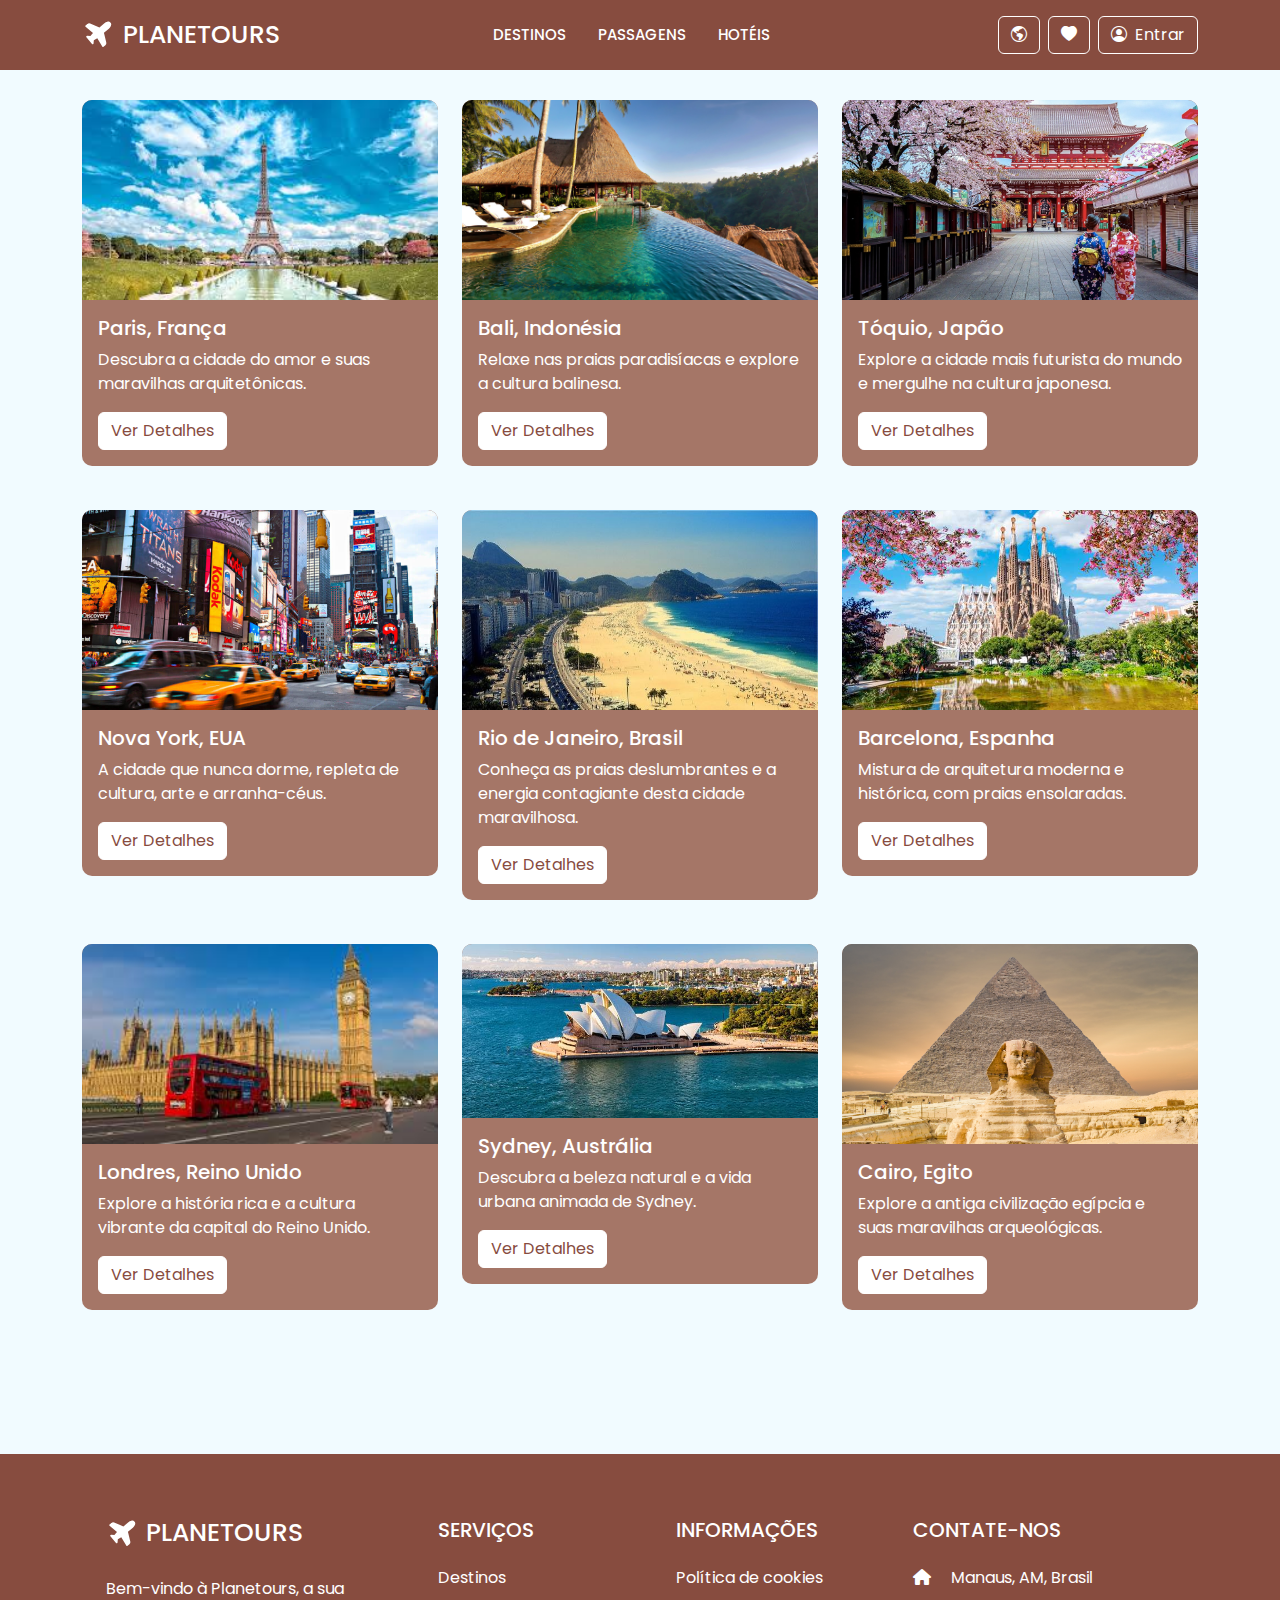
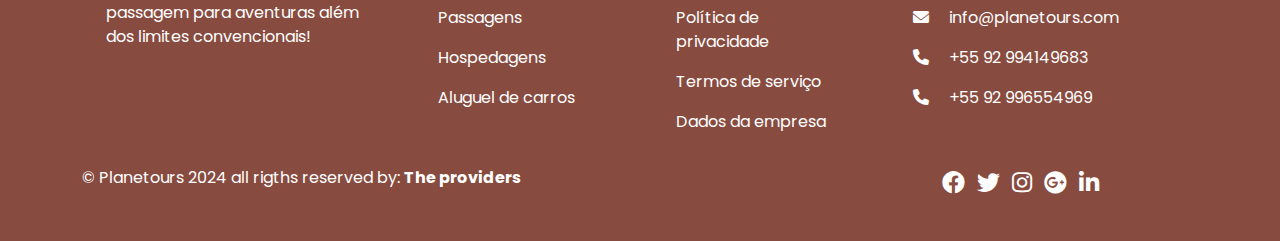
<file: destinos.html>
<!DOCTYPE html>
<html lang="en">
<head>
    <meta charset="UTF-8">
    <meta name="viewport" content="width=device-width, initial-scale=1.0">
    <link rel="stylesheet" href="https://fonts.googleapis.com/css2?family=Montserrat:wght@500;600;700;800&family=Poppins:wght@400;500;600;700&display=swap">
    <link href="https://cdn.jsdelivr.net/npm/bootstrap@5.3.3/dist/css/bootstrap.min.css" rel="stylesheet" integrity="sha384-QWTKZyjpPEjISv5WaRU9OFeRpok6YctnYmDr5pNlyT2bRjXh0JMhjY6hW+ALEwIH" crossorigin="anonymous">
    <link rel="stylesheet" href="https://cdn.jsdelivr.net/npm/bootstrap-icons@1.11.3/font/bootstrap-icons.min.css">
    <link href="https://cdnjs.cloudflare.com/ajax/libs/font-awesome/6.0.0-beta3/css/all.min.css" rel="stylesheet">
    <link rel="stylesheet" href="assets/css/index.css">

    <title>Destinos</title>
    <style>
        /* Estilos personalizados */
        .navbar-brand img {
            max-height: 40px;
            margin-right: 10px;
        }
        .destino-card {
            border: none;
            border-radius: 10px;
            overflow: hidden;
            transition: transform 0.3s;
            margin-bottom: 20px; /* Adiciona margem inferior para separar os cards */
        }
        .destino-card:hover {
            transform: scale(1.05);
        }
        .destino-card img {
            max-height: 200px;
            object-fit: cover;
        }
    </style>
</head>
<body>



    <nav class="navbar navbar-expand-lg fixed-top">
        <div class="container">
            <a class="navbar-brand me-auto" href="index.html">
                <svg xmlns="http://www.w3.org/2000/svg" width="35" height="35" fill="currentColor" class="bi bi-airplane-fill" viewBox="0 0 20 20" style="transform: rotate(50deg);">
                    <path d="M6.428 1.151C6.708.591 7.213 0 8 0s1.292.592 1.572 1.151C9.861 1.73 10 2.431 10 3v3.691l5.17 2.585a1.5 1.5 0 0 1 .83 1.342V12a.5.5 0 0 1-.582.493l-5.507-.918-.375 2.253 1.318 1.318A.5.5 0 0 1 10.5 16h-5a.5.5 0 0 1-.354-.854l1.319-1.318-.376-2.253-5.507.918A.5.5 0 0 1 0 12v-1.382a1.5 1.5 0 0 1 .83-1.342L6 6.691V3c0-.568.14-1.271.428-1.849"/>
                </svg>
                <span class="planet-color">PLANETOURS</span>
            </a>

            <div class="offcanvas offcanvas-end" tabindex="-1" id="offcanvasNavbar" aria-labelledby="offcanvasNavbarLabel">
                <div class="offcanvas-header">
                    <h5 class="planet-title" id="offcanvasNavbarLabel">PLANETOURS</h5>
                    <button type="button" class="btn-close" data-bs-dismiss="offcanvas" aria-label="Close"></button>
                </div>
                <div class="offcanvas-body">
                    <ul class="navbar-nav justify-content-center flex-grow-1 pe-3">
						<li class="nav-item">
							<a class="nav-link mx-lg-2" aria-current="page" href="destinos.html">Destinos</a>
						</li>
						<li class="nav-item">
							<a class="nav-link mx-lg-2" aria-current="page" href="passagens.html"">Passagens</a>
						</li>
						<li class="nav-item">
							<a class="nav-link mx-lg-2" aria-current="page"  href="hoteis.html">Hotéis</a>
						</li>
						
                    </ul>
                </div>
            </div>
            
            <div class="ms-auto d-flex align-items-center">
                <a href="#" class="btn btn-world me-2 d-none d-lg-block" ><i class="bi bi-globe-americas"></i></a>
                <a href="#" class="btn btn-one me-2 d-none d-lg-block"><i class="bi bi-heart-fill"></i></a>
                <a href="login.html" class="btn btn-second d-none d-lg-block"><i class="bi bi-person-circle me-2"></i>Entrar</a>
				<button class="navbar-toggler pe-3" type="button" data-bs-toggle="offcanvas" data-bs-target="#offcanvasNavbar" aria-controls="offcanvasNavbar" aria-label="Toggle navigation">
					<span class="navbar-toggler-icon"></span>
				</button>
            </div>
            </div>

            
        </div>
    </nav>


    <section class="destinos section-padding">
        <div class="container">
            <div class="row">
                <!-- Destino 1 -->
                <div class="col-lg-4 col-md-6 mb-4">
                    <div class="card destino-card">
                        <img src="assets/img/paris.jpg" class="card-img-top" alt="Paris">
                        <div class="card-body">
                            <h5 class="card-title">Paris, França</h5>
                            <p class="card-text">Descubra a cidade do amor e suas maravilhas arquitetônicas.</p>
                            <a href="#" class="btn btn-primary btn-custom">Ver Detalhes</a>
                        </div>
                    </div>
                </div>
                <!-- Destino 2 -->
                <div class="col-lg-4 col-md-6 mb-4">
                    <div class="card destino-card">
                        <img src="assets/img/indonesia.jpg" class="card-img-top" alt="indonesia">
                        <div class="card-body">
                            <h5 class="card-title">Bali, Indonésia</h5>
                            <p class="card-text">Relaxe nas praias paradisíacas e explore a cultura balinesa.</p>
                            <a href="#" class="btn btn-primary btn-custom">Ver Detalhes</a>
                        </div>
                    </div>
                </div>
                <!-- Destino 3 -->
                <div class="col-lg-4 col-md-6 mb-4">
                    <div class="card destino-card">
                        <img src="assets/img/tokyo.jpg" class="card-img-top" alt="tokyo">
                        <div class="card-body">
                            <h5 class="card-title">Tóquio, Japão</h5>
                            <p class="card-text">Explore a cidade mais futurista do mundo e mergulhe na cultura japonesa.</p>
                            <a href="#" class="btn btn-primary btn-custom">Ver Detalhes</a>
                        </div>
                    </div>
                </div>
                <!-- Destino 4 -->
                <div class="col-lg-4 col-md-6 mb-4">
                    <div class="card destino-card">
                        <img src="assets/img/nova york.jpg" class="card-img-top" alt="Nova York">
                        <div class="card-body">
                            <h5 class="card-title">Nova York, EUA</h5>
                            <p class="card-text">A cidade que nunca dorme, repleta de cultura, arte e arranha-céus.</p>
                            <a href="#" class="btn btn-primary btn-custom">Ver Detalhes</a>
                        </div>
                    </div>
                </div>
                <!-- Destino 5 -->
                <div class="col-lg-4 col-md-6 mb-4">
                    <div class="card destino-card">
                        <img src="assets/img/rio de janeiro.jpg" class="card-img-top" alt="Rio de janeiro">
                        <div class="card-body">
                            <h5 class="card-title">Rio de Janeiro, Brasil</h5>
                            <p class="card-text">Conheça as praias deslumbrantes e a energia contagiante desta cidade maravilhosa.</p>
                            <a href="#" class="btn btn-primary btn-custom">Ver Detalhes</a>
                        </div>
                    </div>
                </div>
                <!-- Destino 6 -->
                <div class="col-lg-4 col-md-6 mb-4">
                    <div class="card destino-card">
                        <img src="assets/img/barcelona.jpeg" class="card-img-top" alt="Barcelona">
                        <div class="card-body">
                            <h5 class="card-title">Barcelona, Espanha</h5>
                            <p class="card-text">Mistura de arquitetura moderna e histórica, com praias ensolaradas.</p>
                            <a href="#" class="btn btn-primary btn-custom">Ver Detalhes</a>
                        </div>
                    </div>
                </div>
                <!-- Adicionando mais destinos -->
                <!-- Destino 7 -->
                <div class="col-lg-4 col-md-6 mb-4">
                    <div class="card destino-card">
                        <img src="assets/img/londres.jpg" class="card-img-top" alt="Londres">
                        <div class="card-body">
                            <h5 class="card-title">Londres, Reino Unido</h5>
                            <p class="card-text">Explore a história rica e a cultura vibrante da capital do Reino Unido.</p>
                            <a href="#" class="btn btn-primary btn-custom">Ver Detalhes</a>
                        </div>
                    </div>
                </div>
                <!-- Destino 8 -->
                <div class="col-lg-4 col-md-6 mb-4">
                    <div class="card destino-card">
                        <img src="assets/img/sydney.jpg" class="card-img-top" alt="Australia">
                        <div class="card-body">
                            <h5 class="card-title">Sydney, Austrália</h5>
                            <p class="card-text">Descubra a beleza natural e a vida urbana animada de Sydney.</p>
                            <a href="#" class="btn btn-primary btn-custom">Ver Detalhes</a>
                        </div>
                    </div>
                </div>
                <!-- Destino 9 -->
                <div class="col-lg-4 col-md-6 mb-4">
                    <div class="card destino-card">
                        <img src="assets/img/egito.jpg" class="card-img-top" alt="Egito">
                        <div class="card-body">
                            <h5 class="card-title">Cairo, Egito</h5>
                            <p class="card-text">Explore a antiga civilização egípcia e suas maravilhas arqueológicas.</p>
                            <a href="#" class="btn btn-primary btn-custom">Ver Detalhes</a>
                        </div>
                    </div>
                </div>
            </div>
        </div>
    </section>
    



	<footer class="custom-footer text-white  pt-5 pb-4">
		<div class="container text-md-left">

			<div class="row text-md-lef">
				<div class="col-md-3 col-lg-3 col-xl-3 mx-auto mt-3">
					<h5 class="text-uppercase mb-4 font-weight-bold text-white">
						<svg xmlns="http://www.w3.org/2000/svg" width="35" height="35" fill="currentColor" class="bi bi-airplane-fill" viewBox="0 0 20 20" style="transform: rotate(50deg);">
							<path d="M6.428 1.151C6.708.591 7.213 0 8 0s1.292.592 1.572 1.151C9.861 1.73 10 2.431 10 3v3.691l5.17 2.585a1.5 1.5 0 0 1 .83 1.342V12a.5.5 0 0 1-.582.493l-5.507-.918-.375 2.253 1.318 1.318A.5.5 0 0 1 10.5 16h-5a.5.5 0 0 1-.354-.854l1.319-1.318-.376-2.253-5.507.918A.5.5 0 0 1 0 12v-1.382a1.5 1.5 0 0 1 .83-1.342L6 6.691V3c0-.568.14-1.271.428-1.849"/>
						</svg>
						<span class="planet-color">PLANETOURS</span>
					</h5>
					
					<p>Bem-vindo à Planetours, a sua passagem para aventuras além dos limites convencionais!</p>
				</div>
				<div class="col-md-2 col-lg-2 col-xl-2 mx-auto mt-3">
					<h5 class="text-uppercase mb-4 font-weigth-bold text-white">Serviços</h5>
					<p>
						<a href="destinos.html" class="text-white" style="text-decoration: none;">Destinos</a>
					</p>
					<p>
						<a href="#" class="text-white" style="text-decoration: none;">Passagens</a>
					</p>
					<p>
						<a href="#" class="text-white" style="text-decoration: none;">Hospedagens</a>
					</p>
					<p>
						<a href="#" class="text-white" style="text-decoration: none;">Aluguel de carros</a>
					</p>
					
				</div>
				
				<div class="col-md-3 col-lg-2 col-xl-2 mx-auto mt-3">
					<h5 class="text-uppercase mb-4 font-weigth-bold text-white">Informações</h5>
					<p>
						<a href="#" class="text-white" style="text-decoration: none;">Política de cookies</a>
					</p>
					<p>
						<a href="#" class="text-white" style="text-decoration: none;">Política de privacidade</a>
					</p>
					<p>
						<a href="#" class="text-white" style="text-decoration: none;">Termos de serviço</a>
					</p>
					<p>
						<a href="#" class="text-white" style="text-decoration: none;">Dados da empresa</a>
					</p>

				</div>

				<div class="col-md-4 col-lg-3 col-xl-3 mx-auto mt-3">
					<h5 class="text-uppercase mb-4 font-weigth-bold text-white">Contate-nos</h5>
					<p>
						<i class="fas fa-home me-3"></i> Manaus, AM, Brasil
					</p>
					<p>
						<i class="fas fa-envelope me-3"></i> info@planetours.com
					</p>
					<p>
						<i class="fas fa-phone me-3"></i> +55 92 994149683
					</p>
					<p>
						<i class="fas fa-phone me-3"></i> +55 92 996554969
					</p>


				</div>


			</div>
			<!-- <hr class="mb-4"> -->
			<p></p>


			<div class="row align-items-md-start justify-content-center">
				<div class="col-md-7 col-lg-8">
					<p>&copy; Planetours 2024 all rigths reserved by:
						<a href="#" style="text-decoration: none;">
							<strong class="text-white">The providers</strong>
						</a>
					</p>
				</div>
				
				<!-- Outras divs aqui -->
				<div class="col-md-5 col-lg-4 text-center text-md-rigth">
					<div class="text-center text-md-rigth">
						<ul class="list-unstyled list-inline">
							<li class="list-inline-item">
								<a href="#" class="btn-floating btn-sm text-white" style="font-size: 23px;"><i class="fab fa-facebook"></i></a>
							</li>

							<li class="list-inline-item">
								<a href="#" class="btn-floating btn-sm text-white" style="font-size: 23px;"><i class="fab fa-twitter"></i></a>
							</li>

							<li class="list-inline-item">
								<a href="#" class="btn-floating btn-sm text-white" style="font-size: 23px;"><i class="fab fa-instagram"></i></a>
							</li>

							<li class="list-inline-item">
								<b><a href="#" class="btn-floating btn-sm text-white" style="font-size: 23px;"><i class="fab fa-google-plus"></i></a></b>
							</li>

							<li class="list-inline-item">
								<a href="#" class="btn-floating btn-sm text-white" style="font-size: 23px;"><i class="fab fa-linkedin-in"></i></a>
							</li>


						</ul>
					</div>

				</div>
			</div>
			

		</div>

	</footer>








<script src="https://cdn.jsdelivr.net/npm/bootstrap@5.3.3/dist/js/bootstrap.bundle.min.js"></script>
</body>
</html>
</file>
<file: assets/css/index.css>
@import url('https://fonts.googleapis.com/css2?family=Poppins&display=swap" rel="stylesheet');
* {
	font-family: 'Poppins', sans-serif;
}
body {
	background: #f1fbff;
}
.section-padding {
	padding: 100px 0;
}
.carousel-item {
	height: 100vh;
	min-height: 300px;
}
.carousel-caption {
	bottom: 220px;
	z-index: 2;
}
.carousel-caption h5 {
	font-size: 45px;
	text-transform: uppercase;
	letter-spacing: 2px;
	margin-top: 25px;
}
.carousel-caption p {
	width: 60%;
	margin: auto;
	font-size: 18px;
	line-height: 1.9;
}
.carousel-inner:before {
	content: '';
	position: absolute;
	width: 100%;
	height: 100%;
	top: 0;
	left: 0;
	background: rgba(0, 0, 0, 0.7);
	z-index: 1;
}

.navbar-nav a {
	font-size: 15px;
	text-transform: uppercase;
	font-weight: 500;
}
.navbar-light .navbar-brand {
	color: #fff2da;
	font-size: 25px;
	text-transform: uppercase;
	font-weight: bold;
	letter-spacing: 2px;
}
.navbar-light .navbar-brand:focus, .navbar-light .navbar-brand:hover {
	color: #fff2da;
}
.navbar-light .navbar-nav .nav-link {
	color: #fff2da;
}
.navbar-light .navbar-nav .nav-link:focus, .navbar-light .navbar-nav .nav-link:hover {
	color: #fff2da;
}
.w-100 {
	height: 100vh;
}


@media only screen and (min-width: 768px) and (max-width: 991px) {
	.carousel-caption {
		bottom: 370px;
	}
	.carousel-caption p {
		width: 100%;
	}
	.card {
		margin-bottom: 30px;
	}
	.img-area img {
		width: 100%;
		
	}
}
@media only screen and (max-width: 767px) {
	.navbar-nav {
		text-align: center;
	}
	.carousel-caption {
		bottom: 125px;
	}
	.carousel-caption h5 {
		font-size: 17px;
	}
	.carousel-caption a {
		padding: 10px 15px;
		font-size: 15px;
	}
	.carousel-caption p {
		width: 100%;
		line-height: 1.6;
		font-size: 12px;
	}
	.about-text {
		padding-top: 50px;
	}
	.card {
		margin-bottom: 30px;
	}
}





.navbar {
	background-color: #874c3f;
	height: 70px;
	
}



.navbar-brand {
	font-weight: 500;
	color: #fff;
	font-size: 24px;
	transition: 0.3s color;
}




.planet-color{
	font-size: 25px;
}

.planet-color:hover {
	
	color: #fff;
	text-decoration: none;
	transition: 0.3s background-color;	
}



.planet-title { /*da aba*/
	color: #874c3f; /*não mudar*/

}


.offcanvas-body {
	background-color: #874c3f; /* Cor de fundo do corpo da aba */
    color: #ffe3b0; /* Cor do texto do corpo da aba */
}



/*bota de fechar aba*/
.btn-close {
	background-color: #fff; /* não mudar*/
	color: black;
	
}

/*botao de menu*/

.navbar-toggler {
	
	font-size: 18px;
	line-height: 0.3;
	background-color: #874c3f;
	border-color: #fff;
	color: #fff;

}


.navbar-toggler:hover{
	background-color: #a57667;	
	color: #fff;
}


.navbar-toggler:focus, btn-close:focus {
	box-shadow: none;
	outline: none;
}

.nav-link {
	color: white;
	font-weight: 500;
	position: relative;
}
.nav-link:hover {
	color: #fff2da;

}

@media (min-width: 991px){
	.nav-link::before{
		content: "";
		position: absolute;
		bottom: 0;
		left: 50%;
		transform: translateX(-50%);
		width: 0%;
		height: 2px;
		background-color: #fff; /* cor que vai ficar quando passar o cursor num item da nav principal*/ 
		visibility: hidden;
		transition: 0.3s ease-in-out;

	}

	.nav-link:hover::before, .nav-link.active::before {
		width: 100%;
		visibility: visible;
	}
}



/* CARDS */


.card {
    border-radius: 25px; /* Arredondamento das bordas da carta */
    overflow: hidden; /* Ocultar conteúdo extra */
	background-color: #a57667;
	border: none;
	color: #fff;
	transition: transform 0.3s;
	
}

.card:hover {
	transform: scale(1.05);
}

.card img {
	max-height: 300px;
	object-fit: cover;
}




/* BOTOES */

/* botão de coração */
.btn-one {
    background-color: #874c3f; /* Cor de fundo personalizada */
    border-color: #fff; /* Cor da borda personalizada */
    color: #ffffff; /* Cor do texto personalizada */
	text-decoration: none;
	transition: 0.3s background-color;	
}

/* botao de coração */ 
.btn-one:hover {
	background-color: #a57667;	
	color: #fff;

}

/* botão de login */
.btn-second {
    background-color: #874c3f; /* Cor de fundo personalizada */
    border-color: #fff; /* Cor da borda personalizada */
    color: #fff; /* Cor do texto personalizada */
	text-decoration: none;
	transition: 0.3s background-color;	
}

/* botao de login */ 
.btn-second:hover {
	background-color: #a57667;	
	color: #fff;
	
}


/* botao do globo */ 
.btn-world {
    background-color: #874c3f; /* Cor de fundo personalizada */
    border-color: #fff; /* Cor da borda personalizada */
    color: #fff; /* Cor do texto personalizada */
	text-decoration: none;
	transition: 0.3s background-color;	
}

/* botao do globo */ 
.btn-world:hover {
	background-color: #a57667;	
	color: #fff;
	
}

/* FOOTER */
.custom-footer {
    background-color: #874c3f;
    color: white; /* Define a cor do texto para branco */
    
}

 /*Botoes destinos*/

.btn-custom {
    background-color: #fff; 
    border-color: #fff; 
	color: #874c3f;
}


.btn-custom:hover {
    background-color: #a57667; 
    border-color: #fff; 
	color: #fff;

}

.btn-estilizar {      /*a classe de origem era btn-warning. Botoes do carousel*/
	/*background-color: #f0a88b;*/
	background-color: #874c3f; 
	color: #fff;
	text-decoration: none;
	transition: 0.3s background-color;	
}

.btn-estilizar:hover {
	background-color: #a57667;
	
}
</file>
